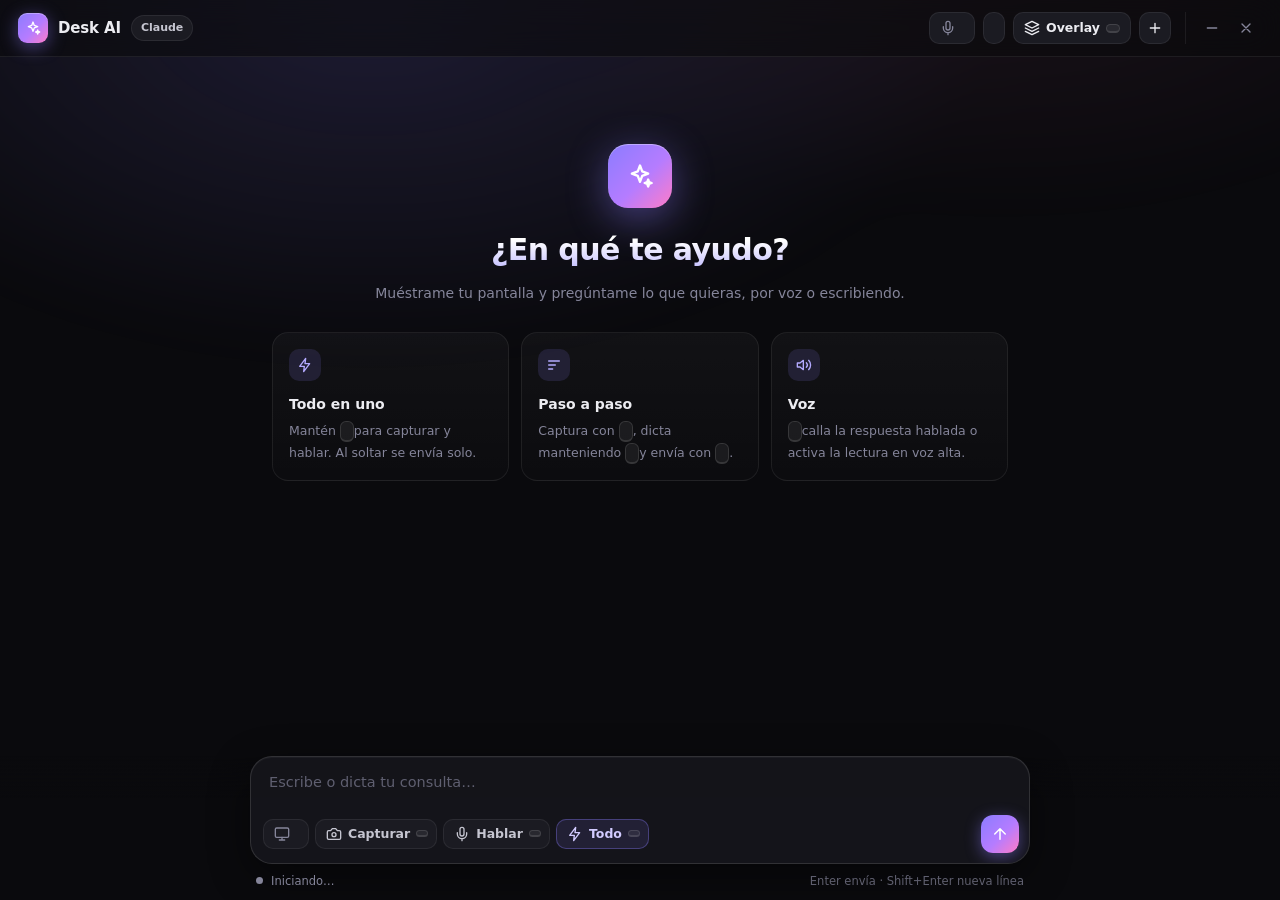
<file: ui/index.html>
<!doctype html>
<html lang="es">
<head>
  <meta charset="utf-8">
  <title>Desk AI</title>
  <link rel="stylesheet" href="vendor/hljs-dark.css">
  <link rel="stylesheet" href="styles.css">
</head>
<body>
  <div class="glow"></div>
  <div class="resizers">
    <div data-edge="n"></div><div data-edge="s"></div><div data-edge="w"></div><div data-edge="e"></div>
    <div data-edge="nw"></div><div data-edge="ne"></div><div data-edge="sw"></div><div data-edge="se"></div>
  </div>

  <header class="topbar">
    <div class="brand">
      <div class="logo" data-icon="sparkles"></div>
      <span class="name">Desk AI</span>
      <span class="pill" id="model-pill">Claude</span>
    </div>
    <div class="top-actions">
      <label class="select-pill" title="Voz de lectura">
        <span data-icon="voice"></span>
        <select id="voice-select"></select>
      </label>
      <button class="chip-btn" id="voice-btn" title="Lectura en voz alta"></button>
      <button class="chip-btn" id="overlay-btn" title="Modo overlay para jugar: tarjeta compacta encima del juego"><span data-icon="layers"></span><span>Overlay</span><kbd data-hk="overlay"></kbd></button>
      <button class="icon-btn" id="reset-btn" title="Nueva conversación" data-icon="plus"></button>
      <div class="win-btns">
        <button class="win-btn" id="min-btn" title="Minimizar" data-icon="minus"></button>
        <button class="win-btn close" id="close-btn" title="Cerrar" data-icon="x"></button>
      </div>
    </div>
  </header>

  <main id="scroller">
    <div id="chat">
      <section id="empty" class="empty">
        <div class="orb"><span data-icon="sparkles"></span></div>
        <h1>¿En qué te ayudo?</h1>
        <p class="sub">Muéstrame tu pantalla y pregúntame lo que quieras, por voz o escribiendo.</p>
        <div class="cards">
          <div class="card">
            <div class="card-icon" data-icon="zap"></div>
            <div class="card-title">Todo en uno</div>
            <div class="card-body">Mantén <kbd data-hk="all"></kbd> para capturar y hablar. Al soltar se envía solo.</div>
          </div>
          <div class="card">
            <div class="card-icon" data-icon="steps"></div>
            <div class="card-title">Paso a paso</div>
            <div class="card-body">Captura con <kbd data-hk="shot"></kbd>, dicta manteniendo <kbd data-hk="mic"></kbd> y envía con <kbd data-hk="send"></kbd>.</div>
          </div>
          <div class="card">
            <div class="card-icon" data-icon="volume"></div>
            <div class="card-title">Voz</div>
            <div class="card-body"><kbd data-hk="voice"></kbd> calla la respuesta hablada o activa la lectura en voz alta.</div>
          </div>
        </div>
      </section>
    </div>
  </main>

  <footer class="dock">
    <div class="composer" id="composer">
      <div class="attachments" id="attachments"></div>

      <div class="rec-strip">
        <span class="rec-dot"></span>
        <span class="rec-text" id="rec-text">Grabando… suelta para terminar</span>
        <div class="wave" id="wave"></div>
        <span class="rec-time" id="rec-time">0:00</span>
      </div>

      <textarea id="prompt" rows="1" placeholder="Escribe o dicta tu consulta…"></textarea>

      <div class="toolbar">
        <div class="tools">
          <label class="select-pill small" title="Pantalla a capturar">
            <span data-icon="monitor"></span>
            <select id="monitor-select"></select>
          </label>
          <button class="tool" id="shot-btn"><span data-icon="camera"></span><span>Capturar</span><kbd data-hk="shot"></kbd></button>
          <button class="tool" id="mic-btn"><span data-icon="mic"></span><span>Hablar</span><kbd data-hk="mic"></kbd></button>
          <button class="tool accent" id="all-btn"><span data-icon="zap"></span><span>Todo</span><kbd data-hk="all"></kbd></button>
        </div>
        <button class="send" id="send-btn" title="Enviar"><span data-icon="arrow"></span></button>
      </div>
    </div>

    <div class="statusbar">
      <span class="status-dot" id="status-dot"></span>
      <span class="status-text" id="status-text">Iniciando…</span>
      <span class="hint">Enter envía · Shift+Enter nueva línea</span>
    </div>
  </footer>

  <div class="lightbox" id="lightbox"><img alt=""></div>

  <script src="vendor/marked.min.js"></script>
  <script src="vendor/highlight.min.js"></script>
  <script src="app.js"></script>
</body>
</html>
</file>
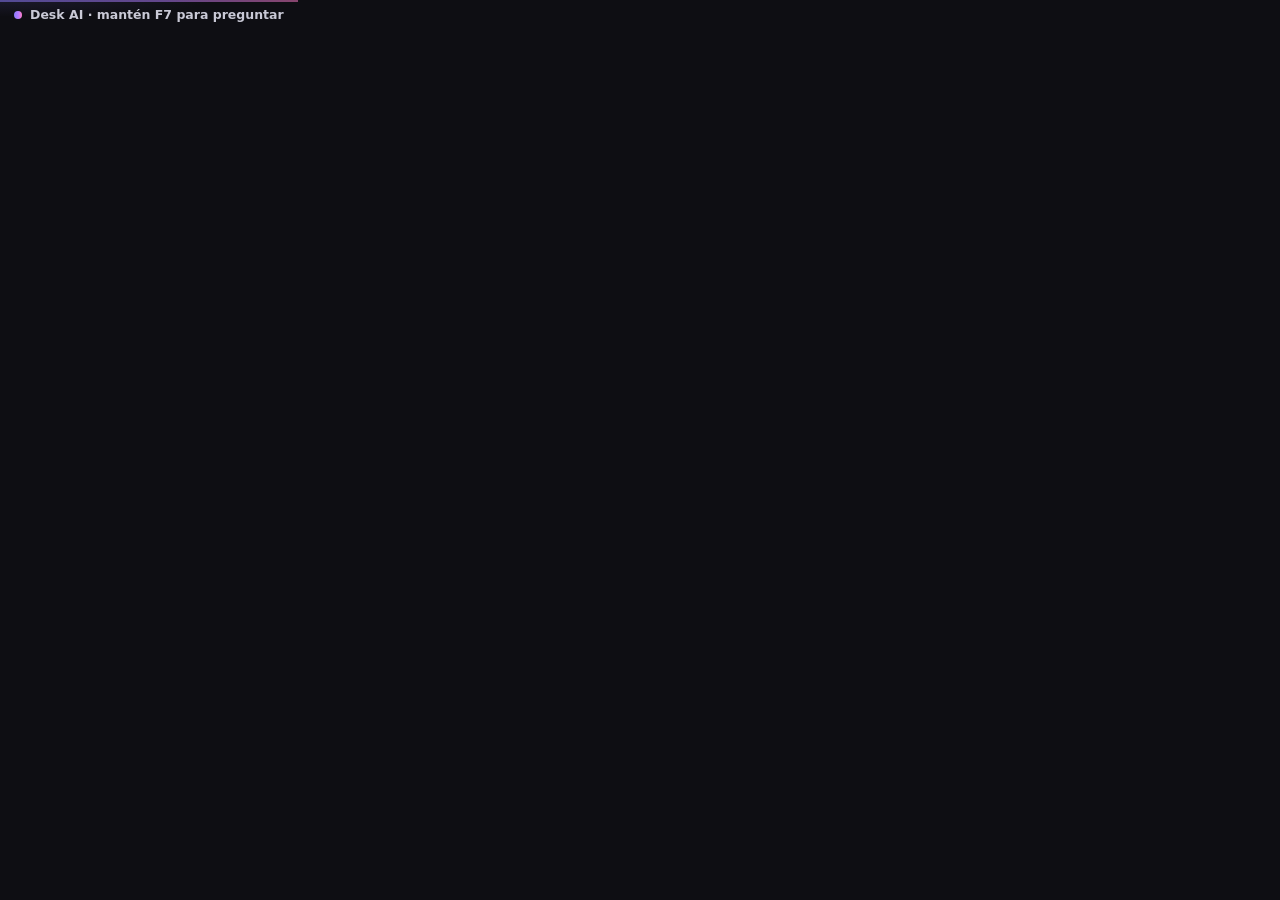
<file: ui/overlay.html>
<!doctype html>
<html lang="es">
<head>
  <meta charset="utf-8">
  <title>Desk AI · Overlay</title>
  <link rel="stylesheet" href="overlay.css">
</head>
<body>
  <div id="card" class="card idle">
    <div class="accent"></div>
    <header>
      <div class="state">
        <span class="ind"><i></i><i></i><i></i></span>
        <span id="state-text">Listo</span>
      </div>
      <div class="side">
        <span id="timer"></span>
        <span id="shots" class="chip"></span>
        <span id="voice" class="chip"></span>
      </div>
    </header>
    <div class="wave" id="wave"></div>
    <div class="q" id="q"></div>
    <div class="a" id="a"></div>
    <footer>
      <span id="status"></span>
      <span class="keys" id="keys"></span>
    </footer>
  </div>

  <script src="vendor/marked.min.js"></script>
  <script src="overlay.js"></script>
</body>
</html>
</file>
<file: ui/vendor/hljs-dark.css>
pre code.hljs{display:block;overflow-x:auto;padding:1em}code.hljs{padding:3px 5px}/*!
  Theme: GitHub Dark
  Description: Dark theme as seen on github.com
  Author: github.com
  Maintainer: @Hirse
  Updated: 2021-05-15

  Outdated base version: https://github.com/primer/github-syntax-dark
  Current colors taken from GitHub's CSS
*/.hljs{color:#c9d1d9;background:#0d1117}.hljs-doctag,.hljs-keyword,.hljs-meta .hljs-keyword,.hljs-template-tag,.hljs-template-variable,.hljs-type,.hljs-variable.language_{color:#ff7b72}.hljs-title,.hljs-title.class_,.hljs-title.class_.inherited__,.hljs-title.function_{color:#d2a8ff}.hljs-attr,.hljs-attribute,.hljs-literal,.hljs-meta,.hljs-number,.hljs-operator,.hljs-selector-attr,.hljs-selector-class,.hljs-selector-id,.hljs-variable{color:#79c0ff}.hljs-meta .hljs-string,.hljs-regexp,.hljs-string{color:#a5d6ff}.hljs-built_in,.hljs-symbol{color:#ffa657}.hljs-code,.hljs-comment,.hljs-formula{color:#8b949e}.hljs-name,.hljs-quote,.hljs-selector-pseudo,.hljs-selector-tag{color:#7ee787}.hljs-subst{color:#c9d1d9}.hljs-section{color:#1f6feb;font-weight:700}.hljs-bullet{color:#f2cc60}.hljs-emphasis{color:#c9d1d9;font-style:italic}.hljs-strong{color:#c9d1d9;font-weight:700}.hljs-addition{color:#aff5b4;background-color:#033a16}.hljs-deletion{color:#ffdcd7;background-color:#67060c}
</file>
<file: ui/styles.css>
:root {
  color-scheme: dark;
  --bg: #0a0a0d;
  --panel: #131318;
  --panel-2: #1b1b22;
  --panel-3: #23232c;
  --border: rgba(255, 255, 255, 0.07);
  --border-2: rgba(255, 255, 255, 0.12);
  --text: #ececf1;
  --text-2: #c5c5d0;
  --muted: #85859a;
  --accent: #8b7cff;
  --accent-2: #d17bff;
  --grad: linear-gradient(135deg, #8b7cff 0%, #b57cff 55%, #ff7cc8 100%);
  --ok: #34d399;
  --warn: #fbbf24;
  --danger: #fb4f6b;
  --radius: 18px;
  --font: "Segoe UI Variable Text", "Segoe UI", system-ui, sans-serif;
  --mono: "Cascadia Code", "Cascadia Mono", "JetBrains Mono", Consolas, monospace;
}

* { box-sizing: border-box; }

html, body {
  margin: 0;
  height: 100%;
  background: var(--bg);
  color: var(--text);
  font: 14px/1.6 var(--font);
  -webkit-font-smoothing: antialiased;
  overflow: hidden;
  user-select: none;
}

body { display: flex; flex-direction: column; }

.glow {
  position: fixed;
  inset: -40% -20% auto -20%;
  height: 80%;
  background:
    radial-gradient(closest-side at 35% 50%, rgba(139, 124, 255, 0.16), transparent),
    radial-gradient(closest-side at 70% 40%, rgba(255, 124, 200, 0.08), transparent);
  pointer-events: none;
  z-index: 0;
  filter: blur(20px);
}

svg { width: 16px; height: 16px; display: block; }

button {
  font: inherit;
  color: inherit;
  border: 0;
  background: none;
  cursor: pointer;
}

kbd {
  font: 600 10.5px/1 var(--mono);
  padding: 3px 6px;
  border-radius: 6px;
  background: rgba(255, 255, 255, 0.06);
  border: 1px solid var(--border-2);
  border-bottom-width: 2px;
  color: var(--text-2);
}

/* ---------- Barra superior ---------- */
.topbar {
  position: relative;
  z-index: 2;
  display: flex;
  align-items: center;
  justify-content: space-between;
  padding: 12px 18px;
  border-bottom: 1px solid var(--border);
  background: rgba(10, 10, 13, 0.6);
  backdrop-filter: blur(16px);
}

.brand { display: flex; align-items: center; gap: 10px; }

.logo {
  width: 30px; height: 30px;
  border-radius: 9px;
  display: grid; place-items: center;
  background: var(--grad);
  box-shadow: 0 4px 18px rgba(139, 124, 255, 0.45), inset 0 1px 0 rgba(255, 255, 255, 0.3);
  color: #fff;
}

.name { font-weight: 650; font-size: 15px; letter-spacing: -0.01em; }

.pill {
  font-size: 11px;
  font-weight: 600;
  color: var(--text-2);
  padding: 3px 9px;
  border-radius: 999px;
  background: var(--panel-2);
  border: 1px solid var(--border);
}

.top-actions { display: flex; align-items: center; gap: 8px; }

.select-pill {
  display: flex; align-items: center; gap: 6px;
  height: 32px;
  padding: 0 10px;
  border-radius: 10px;
  background: var(--panel-2);
  border: 1px solid var(--border);
  color: var(--muted);
  transition: border-color .15s, background .15s;
}
.select-pill:hover { border-color: var(--border-2); background: var(--panel-3); }
.select-pill select {
  appearance: none;
  border: 0;
  outline: 0;
  background: transparent;
  color: var(--text);
  font: 500 12.5px var(--font);
  cursor: pointer;
  max-width: 190px;
  padding-right: 2px;
  field-sizing: content;
}
.select-pill select option { background: var(--panel-2); color: var(--text); }
.select-pill.small { height: 30px; }
.select-pill.small select { max-width: 150px; font-size: 12px; }

.chip-btn, .icon-btn {
  height: 32px;
  display: flex; align-items: center; gap: 6px;
  border-radius: 10px;
  border: 1px solid var(--border);
  background: var(--panel-2);
  transition: background .15s, border-color .15s, color .15s, box-shadow .2s;
}
.chip-btn { padding: 0 10px; font-size: 12.5px; font-weight: 600; }
.icon-btn { width: 32px; justify-content: center; }
.chip-btn:hover, .icon-btn:hover { background: var(--panel-3); border-color: var(--border-2); }
.chip-btn.on {
  color: #fff;
  border-color: rgba(139, 124, 255, 0.55);
  background: rgba(139, 124, 255, 0.18);
  box-shadow: 0 0 0 3px rgba(139, 124, 255, 0.08);
}
.chip-btn.speaking svg { animation: pulse 1s ease-in-out infinite; }

/* ---------- Ventana sin marco ---------- */
.topbar { cursor: default; }
.win-btns { display: flex; gap: 2px; margin-left: 6px; padding-left: 10px; border-left: 1px solid var(--border); }
.win-btn {
  width: 32px; height: 32px;
  display: grid; place-items: center;
  border-radius: 10px;
  color: var(--muted);
  transition: background .15s, color .15s;
}
.win-btn:hover { background: var(--panel-3); color: var(--text); }
.win-btn.close:hover { background: var(--danger); color: #fff; }

.resizers > div { position: fixed; z-index: 100; }
.resizers [data-edge="n"]  { top: 0; left: 8px; right: 8px; height: 5px; cursor: ns-resize; }
.resizers [data-edge="s"]  { bottom: 0; left: 8px; right: 8px; height: 5px; cursor: ns-resize; }
.resizers [data-edge="w"]  { left: 0; top: 8px; bottom: 8px; width: 5px; cursor: ew-resize; }
.resizers [data-edge="e"]  { right: 0; top: 8px; bottom: 8px; width: 5px; cursor: ew-resize; }
.resizers [data-edge="nw"] { top: 0; left: 0; width: 8px; height: 8px; cursor: nwse-resize; }
.resizers [data-edge="se"] { bottom: 0; right: 0; width: 8px; height: 8px; cursor: nwse-resize; }
.resizers [data-edge="ne"] { top: 0; right: 0; width: 8px; height: 8px; cursor: nesw-resize; }
.resizers [data-edge="sw"] { bottom: 0; left: 0; width: 8px; height: 8px; cursor: nesw-resize; }

/* ---------- Conversación ---------- */
main {
  position: relative;
  z-index: 1;
  flex: 1;
  overflow-y: auto;
  scroll-behavior: smooth;
}
main::-webkit-scrollbar { width: 10px; }
main::-webkit-scrollbar-thumb {
  background: rgba(255, 255, 255, 0.08);
  border-radius: 10px;
  border: 3px solid var(--bg);
}
main::-webkit-scrollbar-thumb:hover { background: rgba(255, 255, 255, 0.16); }

#chat {
  max-width: 780px;
  margin: 0 auto;
  padding: 24px 22px 28px;
}

.empty {
  text-align: center;
  padding-top: 7vh;
  animation: rise .5s ease both;
}
.orb {
  width: 64px; height: 64px;
  margin: 0 auto 18px;
  border-radius: 20px;
  display: grid; place-items: center;
  background: var(--grad);
  color: #fff;
  box-shadow: 0 10px 40px rgba(139, 124, 255, 0.45), inset 0 1px 0 rgba(255, 255, 255, 0.35);
  animation: float 4s ease-in-out infinite;
}
.orb svg { width: 28px; height: 28px; }
.empty h1 {
  margin: 0;
  font-size: 30px;
  font-weight: 700;
  letter-spacing: -0.02em;
  background: linear-gradient(180deg, #fff 30%, #b9b3ff);
  -webkit-background-clip: text;
  color: transparent;
}
.empty .sub { color: var(--muted); margin: 8px 0 28px; }

.cards { display: grid; grid-template-columns: repeat(3, 1fr); gap: 12px; text-align: left; }
.card {
  padding: 16px;
  border-radius: 16px;
  background: linear-gradient(180deg, rgba(255, 255, 255, 0.035), rgba(255, 255, 255, 0.01));
  border: 1px solid var(--border);
  transition: transform .2s, border-color .2s;
}
.card:hover { transform: translateY(-2px); border-color: var(--border-2); }
.card-icon {
  width: 32px; height: 32px;
  border-radius: 10px;
  display: grid; place-items: center;
  background: rgba(139, 124, 255, 0.14);
  color: #b4aaff;
  margin-bottom: 12px;
}
.card-title { font-weight: 650; margin-bottom: 4px; }
.card-body { color: var(--muted); font-size: 12.5px; line-height: 1.75; }
@media (max-width: 640px) { .cards { grid-template-columns: 1fr; } }

.msg { margin: 0 0 26px; animation: rise .3s ease both; }

.msg.user { display: flex; flex-direction: column; align-items: flex-end; }
.bubble {
  max-width: 82%;
  padding: 10px 15px;
  border-radius: 18px 18px 5px 18px;
  background: var(--panel-3);
  border: 1px solid var(--border);
  white-space: pre-wrap;
  word-wrap: break-word;
  user-select: text;
}
.bubble.muted { color: var(--muted); font-style: italic; }
.thumbs { display: flex; gap: 6px; margin-bottom: 6px; flex-wrap: wrap; justify-content: flex-end; }
.thumbs img {
  height: 76px;
  border-radius: 12px;
  border: 1px solid var(--border-2);
  cursor: zoom-in;
  transition: transform .15s;
}
.thumbs img:hover { transform: scale(1.03); }

.msg.ai { display: grid; grid-template-columns: 30px 1fr; gap: 12px; }
.avatar {
  width: 30px; height: 30px;
  border-radius: 10px;
  display: grid; place-items: center;
  background: var(--grad);
  color: #fff;
  box-shadow: 0 4px 14px rgba(139, 124, 255, 0.35);
}
.avatar svg { width: 15px; height: 15px; }
.ai-name { font-weight: 650; font-size: 13px; margin: 4px 0 2px; color: var(--text-2); }
.ai-body { min-width: 0; }
.meta {
  display: flex; align-items: center; gap: 10px;
  margin-top: 6px;
  color: var(--muted);
  font-size: 11.5px;
  opacity: 0;
  transition: opacity .2s;
}
.msg.ai:hover .meta, .meta.show { opacity: 1; }
.meta button {
  display: flex; align-items: center; gap: 4px;
  padding: 3px 6px;
  border-radius: 6px;
  color: var(--muted);
  font-size: 11.5px;
}
.meta button:hover { background: var(--panel-2); color: var(--text); }
.meta svg { width: 13px; height: 13px; }
.error-box {
  margin-top: 8px;
  padding: 10px 14px;
  border-radius: 12px;
  background: rgba(251, 79, 107, 0.1);
  border: 1px solid rgba(251, 79, 107, 0.3);
  color: #ff9aac;
  font-size: 13px;
  user-select: text;
}

.thinking { display: flex; align-items: center; gap: 10px; padding: 6px 0; }
.dots { display: flex; gap: 4px; }
.dots i {
  width: 7px; height: 7px;
  border-radius: 50%;
  background: var(--accent);
  animation: bounce 1.2s infinite ease-in-out;
}
.dots i:nth-child(2) { animation-delay: .15s; background: #b57cff; }
.dots i:nth-child(3) { animation-delay: .3s; background: #ff7cc8; }
.shimmer {
  font-size: 13px;
  background: linear-gradient(90deg, var(--muted) 0%, #fff 50%, var(--muted) 100%);
  background-size: 200% 100%;
  -webkit-background-clip: text;
  color: transparent;
  animation: shimmer 1.8s linear infinite;
}

/* ---------- Markdown ---------- */
.md { user-select: text; color: var(--text); word-wrap: break-word; }
.md > :first-child { margin-top: 0; }
.md > :last-child { margin-bottom: 0; }
.md p { margin: 0 0 12px; }
.md h1, .md h2, .md h3, .md h4 { margin: 20px 0 8px; line-height: 1.3; letter-spacing: -0.01em; }
.md h1 { font-size: 20px; }
.md h2 { font-size: 17px; }
.md h3 { font-size: 15px; }
.md h4 { font-size: 14px; color: var(--text-2); }
.md strong { color: #fff; font-weight: 650; }
.md a { color: #b4aaff; text-decoration: none; border-bottom: 1px solid rgba(180, 170, 255, 0.35); }
.md a:hover { color: #d4ceff; border-bottom-color: #d4ceff; }
.md ul, .md ol { margin: 0 0 12px; padding-left: 22px; }
.md li { margin: 4px 0; }
.md li::marker { color: var(--accent); }
.md blockquote {
  margin: 0 0 12px;
  padding: 4px 14px;
  border-left: 3px solid var(--accent);
  background: rgba(139, 124, 255, 0.06);
  border-radius: 0 10px 10px 0;
  color: var(--text-2);
}
.md hr { border: 0; height: 1px; background: var(--border-2); margin: 18px 0; }
.md :not(pre) > code {
  font: 12.5px var(--mono);
  padding: 2px 6px;
  border-radius: 6px;
  background: rgba(255, 124, 200, 0.1);
  color: #ffb3dc;
  border: 1px solid rgba(255, 124, 200, 0.15);
}
.md table {
  display: block;
  overflow-x: auto;
  border-collapse: separate;
  border-spacing: 0;
  margin: 0 0 14px;
  border: 1px solid var(--border-2);
  border-radius: 12px;
  font-size: 13px;
  max-width: 100%;
  width: max-content;
}
.md th, .md td { padding: 8px 14px; text-align: left; border-bottom: 1px solid var(--border); }
.md th { background: var(--panel-2); font-weight: 650; color: #fff; }
.md tr:last-child td { border-bottom: 0; }
.md tr:nth-child(even) td { background: rgba(255, 255, 255, 0.015); }

.code {
  margin: 0 0 14px;
  border-radius: 12px;
  overflow: hidden;
  border: 1px solid var(--border-2);
  background: #0d0d12;
}
.code-head {
  display: flex; align-items: center; justify-content: space-between;
  padding: 6px 8px 6px 14px;
  background: var(--panel-2);
  border-bottom: 1px solid var(--border);
  font: 600 11px var(--mono);
  color: var(--muted);
  text-transform: lowercase;
}
.code-head button {
  display: flex; align-items: center; gap: 5px;
  padding: 4px 8px;
  border-radius: 6px;
  font: 600 11px var(--font);
  color: var(--muted);
}
.code-head button:hover { background: var(--panel-3); color: var(--text); }
.code-head svg { width: 13px; height: 13px; }
.code pre { margin: 0; padding: 14px 16px; overflow-x: auto; }
.code code, .code code.hljs {
  font: 12.5px/1.6 var(--mono);
  background: transparent;
  padding: 0;
}

.caret {
  display: inline-block;
  width: 8px; height: 16px;
  margin-left: 2px;
  vertical-align: -3px;
  border-radius: 2px;
  background: var(--grad);
  animation: blink 1s steps(1) infinite;
}

/* ---------- Compositor ---------- */
.dock {
  position: relative;
  z-index: 2;
  padding: 0 22px 10px;
  background: linear-gradient(180deg, transparent, var(--bg) 30%);
}

.composer {
  max-width: 780px;
  margin: 0 auto;
  border-radius: 22px;
  background: rgba(22, 22, 28, 0.92);
  border: 1px solid var(--border-2);
  box-shadow: 0 12px 40px rgba(0, 0, 0, 0.45), inset 0 1px 0 rgba(255, 255, 255, 0.04);
  transition: border-color .2s, box-shadow .2s;
  overflow: hidden;
}
.composer:focus-within {
  border-color: rgba(139, 124, 255, 0.5);
  box-shadow: 0 12px 40px rgba(0, 0, 0, 0.45), 0 0 0 4px rgba(139, 124, 255, 0.1);
}
.composer.rec {
  border-color: rgba(251, 79, 107, 0.6);
  box-shadow: 0 12px 40px rgba(0, 0, 0, 0.45), 0 0 0 4px rgba(251, 79, 107, 0.12), 0 0 40px rgba(251, 79, 107, 0.15);
}

.attachments { display: none; gap: 8px; padding: 12px 14px 0; flex-wrap: wrap; }
.attachments.has { display: flex; }
.att {
  position: relative;
  height: 54px;
  border-radius: 10px;
  overflow: hidden;
  border: 1px solid var(--border-2);
  animation: pop .25s ease both;
}
.att img { height: 100%; display: block; cursor: zoom-in; }
.att .x {
  position: absolute; top: 4px; right: 4px;
  width: 20px; height: 20px;
  border-radius: 50%;
  display: grid; place-items: center;
  background: rgba(0, 0, 0, 0.7);
  color: #fff;
  opacity: 0;
  transition: opacity .15s;
}
.att:hover .x { opacity: 1; }
.att .x svg { width: 12px; height: 12px; }
.att .size {
  position: absolute; left: 0; right: 0; bottom: 0;
  padding: 1px 6px;
  font-size: 10px;
  background: linear-gradient(transparent, rgba(0, 0, 0, 0.75));
  color: #ddd;
}

.rec-strip {
  display: none;
  align-items: center;
  gap: 12px;
  margin: 12px 14px 0;
  padding: 10px 14px;
  border-radius: 14px;
  background: rgba(251, 79, 107, 0.09);
  border: 1px solid rgba(251, 79, 107, 0.22);
}
.composer.rec .rec-strip { display: flex; }
.rec-dot {
  width: 10px; height: 10px;
  border-radius: 50%;
  background: var(--danger);
  box-shadow: 0 0 0 0 rgba(251, 79, 107, 0.6);
  animation: ping 1.2s infinite;
}
.rec-text { font-size: 12.5px; font-weight: 600; color: #ffb1bf; white-space: nowrap; }
.wave { flex: 1; height: 28px; display: flex; align-items: center; gap: 3px; overflow: hidden; justify-content: flex-end; }
.wave i {
  flex: 0 0 3px;
  height: 3px;
  border-radius: 3px;
  background: linear-gradient(180deg, #ff8fa3, var(--danger));
  transition: height .08s linear;
}
.rec-time { font: 600 12px var(--mono); color: #ffb1bf; }

/* Transcribiendo: la franja de grabación sigue visible, en morado y con spinner */
.composer.proc {
  border-color: rgba(139, 124, 255, 0.55);
  box-shadow: 0 12px 40px rgba(0, 0, 0, 0.45), 0 0 0 4px rgba(139, 124, 255, 0.12), 0 0 40px rgba(139, 124, 255, 0.15);
}
.composer.proc .rec-strip {
  display: flex;
  background: rgba(139, 124, 255, 0.1);
  border-color: rgba(139, 124, 255, 0.28);
}
.composer.proc .rec-dot {
  width: 14px; height: 14px;
  background: none;
  border: 2px solid rgba(139, 124, 255, 0.25);
  border-top-color: var(--accent);
  box-shadow: none;
  animation: spin .7s linear infinite;
}
.composer.proc .rec-text, .composer.proc .rec-time { color: #c4bbff; }
.composer.proc .wave i { background: var(--grad); animation: pulse 1s ease-in-out infinite; }
.composer.proc .wave i:nth-child(3n) { animation-delay: .15s; }
.composer.proc .wave i:nth-child(3n+1) { animation-delay: .3s; }

#prompt {
  display: block;
  width: 100%;
  min-height: 52px;
  max-height: 220px;
  resize: none;
  border: 0;
  outline: 0;
  background: transparent;
  color: var(--text);
  font: 14.5px/1.55 var(--font);
  padding: 14px 18px 6px;
  user-select: text;
}
#prompt::placeholder { color: #5f5f70; }

.toolbar {
  display: flex;
  align-items: center;
  justify-content: space-between;
  gap: 8px;
  padding: 6px 10px 10px 12px;
}
.tools { display: flex; align-items: center; gap: 6px; flex-wrap: wrap; }
.tool {
  height: 30px;
  display: flex; align-items: center; gap: 6px;
  padding: 0 8px 0 10px;
  border-radius: 10px;
  font-size: 12.5px;
  font-weight: 600;
  color: var(--text-2);
  border: 1px solid var(--border);
  background: var(--panel-2);
  transition: background .15s, border-color .15s, color .15s, transform .1s;
}
.tool:hover { background: var(--panel-3); border-color: var(--border-2); color: #fff; }
.tool:active { transform: scale(0.97); }
.tool kbd { padding: 2px 5px; font-size: 10px; }
.tool.accent { color: #d2cbff; border-color: rgba(139, 124, 255, 0.35); background: rgba(139, 124, 255, 0.12); }
.tool.accent:hover { background: rgba(139, 124, 255, 0.2); }
.tool.live {
  color: #fff;
  background: var(--danger);
  border-color: var(--danger);
  box-shadow: 0 0 20px rgba(251, 79, 107, 0.45);
}
.tool.live kbd { background: rgba(0, 0, 0, 0.2); border-color: rgba(255, 255, 255, 0.3); color: #fff; }

.send {
  flex: 0 0 auto;
  width: 38px; height: 38px;
  border-radius: 12px;
  display: grid; place-items: center;
  background: var(--grad);
  color: #fff;
  box-shadow: 0 4px 16px rgba(139, 124, 255, 0.45);
  transition: transform .15s, box-shadow .2s, opacity .2s;
}
.send:hover { transform: translateY(-1px); box-shadow: 0 6px 22px rgba(139, 124, 255, 0.6); }
.send:active { transform: scale(0.95); }
.send svg { width: 18px; height: 18px; }
.send.busy { background: var(--panel-3); box-shadow: none; cursor: default; }
.send.busy svg { display: none; }
.send.busy::after {
  content: "";
  width: 16px; height: 16px;
  border-radius: 50%;
  border: 2px solid rgba(255, 255, 255, 0.15);
  border-top-color: var(--accent);
  animation: spin .8s linear infinite;
}

.statusbar {
  max-width: 780px;
  margin: 8px auto 0;
  display: flex;
  align-items: center;
  gap: 8px;
  padding: 0 6px;
  font-size: 11.5px;
  color: var(--muted);
}
.status-dot {
  width: 7px; height: 7px;
  border-radius: 50%;
  background: var(--muted);
  flex: 0 0 auto;
  transition: background .2s, box-shadow .2s;
}
.status-dot.ok { background: var(--ok); box-shadow: 0 0 8px var(--ok); }
.status-dot.busy { background: var(--accent); box-shadow: 0 0 8px var(--accent); animation: pulse 1s infinite; }
.status-dot.rec { background: var(--danger); box-shadow: 0 0 8px var(--danger); animation: pulse .8s infinite; }
.status-dot.warn { background: var(--warn); box-shadow: 0 0 8px var(--warn); }
.status-dot.err { background: var(--danger); box-shadow: 0 0 8px var(--danger); }
.status-text { flex: 1; white-space: nowrap; overflow: hidden; text-overflow: ellipsis; }
.hint { opacity: .7; white-space: nowrap; }

/* ---------- Visor de imagen ---------- */
.lightbox {
  position: fixed; inset: 0;
  z-index: 10;
  display: grid; place-items: center;
  padding: 30px;
  background: rgba(5, 5, 8, 0.85);
  backdrop-filter: blur(8px);
  opacity: 0;
  pointer-events: none;
  transition: opacity .2s;
  cursor: zoom-out;
}
.lightbox.open { opacity: 1; pointer-events: auto; }
.lightbox img {
  max-width: 100%;
  max-height: 100%;
  border-radius: 12px;
  box-shadow: 0 20px 80px rgba(0, 0, 0, 0.6);
  transform: scale(.96);
  transition: transform .2s;
}
.lightbox.open img { transform: scale(1); }

/* ---------- Animaciones ---------- */
@keyframes rise { from { opacity: 0; transform: translateY(8px); } to { opacity: 1; transform: none; } }
@keyframes pop { from { opacity: 0; transform: scale(.85); } to { opacity: 1; transform: none; } }
@keyframes float { 50% { transform: translateY(-6px); } }
@keyframes bounce { 0%, 80%, 100% { transform: scale(.6); opacity: .5; } 40% { transform: scale(1); opacity: 1; } }
@keyframes shimmer { from { background-position: 200% 0; } to { background-position: -200% 0; } }
@keyframes blink { 50% { opacity: 0; } }
@keyframes pulse { 50% { opacity: .45; } }
@keyframes spin { to { transform: rotate(360deg); } }
@keyframes ping { 0% { box-shadow: 0 0 0 0 rgba(251, 79, 107, 0.6); } 100% { box-shadow: 0 0 0 10px rgba(251, 79, 107, 0); } }
</file>
<file: ui/overlay.css>
/* Overlay para jugar: tarjeta compacta, siempre encima y sin capturar el mouse.
   La ventana toma el tamaño de #card (overlay.js lo informa a Python), así que el fondo es la tarjeta misma. */
:root {
  color-scheme: dark;
  --bg: #0e0e13;
  --text: #f1f1f6;
  --text-2: #c9c9d6;
  --muted: #8a8aa0;
  --accent: #8b7cff;
  --grad: linear-gradient(90deg, #8b7cff 0%, #b57cff 55%, #ff7cc8 100%);
  --ok: #34d399;
  --warn: #fbbf24;
  --danger: #fb4f6b;
  --font: "Segoe UI Variable Text", "Segoe UI", system-ui, sans-serif;
  --mono: "Cascadia Code", "Cascadia Mono", Consolas, monospace;
  --tone: var(--muted);
}

* { box-sizing: border-box; }

html, body {
  margin: 0;
  background: var(--bg);
  color: var(--text);
  font: 14px/1.5 var(--font);
  -webkit-font-smoothing: antialiased;
  overflow: hidden;
  user-select: none;
  cursor: move;
}

.card {
  position: absolute;
  top: 0; left: 0;
  width: 400px;
  padding: 12px 16px 11px;
  background:
    radial-gradient(120% 90% at 0% 0%, rgba(139, 124, 255, 0.10), transparent 60%),
    var(--bg);
}
.accent { position: absolute; inset: 0 0 auto 0; height: 2px; background: var(--grad); opacity: .85; }

/* ---------- Cabecera: estado ---------- */
header { display: flex; align-items: center; justify-content: space-between; gap: 12px; }
.state {
  display: flex; align-items: center; gap: 8px;
  font: 700 11.5px/1 var(--font);
  letter-spacing: .08em;
  text-transform: uppercase;
  color: var(--tone);
  white-space: nowrap;
}
.side { display: flex; align-items: center; gap: 6px; }
#timer { font: 600 11.5px var(--mono); color: var(--tone); }
.chip {
  display: none;
  font: 600 10.5px/1 var(--font);
  color: var(--text-2);
  padding: 4px 7px;
  border-radius: 999px;
  background: rgba(255, 255, 255, 0.06);
  border: 1px solid rgba(255, 255, 255, 0.08);
}
.chip.on { display: inline-block; }

/* Indicador: tres puntos que cambian de forma según el estado */
.ind { display: flex; align-items: center; gap: 3px; height: 12px; }
.ind i { width: 5px; height: 5px; border-radius: 50%; background: var(--tone); }
.ind i:nth-child(n+2) { display: none; }

/* ---------- Cuerpo ---------- */
.wave { display: none; height: 30px; margin-top: 10px; align-items: center; gap: 3px; overflow: hidden; justify-content: flex-end; }
.wave i { flex: 0 0 3px; height: 3px; border-radius: 3px; background: var(--tone); transition: height .08s linear; }

.q {
  display: none;
  margin-top: 9px;
  font-size: 12.5px;
  color: var(--muted);
  white-space: nowrap;
  overflow: hidden;
  text-overflow: ellipsis;
}
.q::before { content: "“"; } .q::after { content: "”"; }

.a {
  display: none;
  margin-top: 6px;
  max-height: 210px;
  overflow: hidden;
  font-size: 15.5px;
  line-height: 1.5;
  font-weight: 500;
  color: var(--text);
}
.a p { margin: 0 0 6px; } .a p:last-child { margin-bottom: 0; }
.a ul, .a ol { margin: 0 0 6px; padding-left: 20px; }
.a code { font: 13px var(--mono); background: rgba(255, 255, 255, 0.07); padding: 1px 5px; border-radius: 5px; }
.a strong { color: #fff; }
.a .caret { display: inline-block; width: 7px; height: 15px; margin-left: 2px; vertical-align: -2px; background: var(--accent); border-radius: 2px; animation: blink 1s steps(1) infinite; }
.a.error { color: #ffb1bf; font-size: 13.5px; }

footer {
  display: flex; align-items: center; justify-content: space-between; gap: 10px;
  margin-top: 10px;
  padding-top: 8px;
  border-top: 1px solid rgba(255, 255, 255, 0.06);
  font-size: 11px;
  color: var(--muted);
}
#status { white-space: nowrap; overflow: hidden; text-overflow: ellipsis; }
#status.warn { color: var(--warn); } #status.err { color: var(--danger); } #status.ok { color: var(--ok); }
.keys { white-space: nowrap; flex: none; }
kbd {
  font: 600 10px/1 var(--mono);
  padding: 2px 5px;
  margin: 0 2px;
  border-radius: 5px;
  background: rgba(255, 255, 255, 0.07);
  border: 1px solid rgba(255, 255, 255, 0.12);
  color: var(--text-2);
}

/* ---------- Estados ---------- */
.card.rec   { --tone: var(--danger); }
.card.proc  { --tone: #b3a8ff; }
.card.think { --tone: #b3a8ff; }
.card.stream, .card.speak { --tone: var(--accent); }
.card.done  { --tone: var(--ok); }
.card.err   { --tone: var(--danger); }

.card.rec .wave, .card.proc .wave { display: flex; }
.card.proc .wave i { background: var(--grad); animation: pulse 1s ease-in-out infinite; }
.card.proc .wave i:nth-child(3n) { animation-delay: .15s; }
.card.proc .wave i:nth-child(3n+1) { animation-delay: .3s; }
.card.has-q .q { display: block; }
.card.has-a .a { display: block; }
.card.rec .q, .card.rec .a, .card.proc .q, .card.proc .a { display: none; }

.card.rec .ind i:first-child { width: 9px; height: 9px; animation: ping 1.2s infinite; }
.card.proc .ind i:first-child {
  width: 12px; height: 12px;
  background: none;
  border: 2px solid rgba(139, 124, 255, 0.25);
  border-top-color: var(--accent);
  animation: spin .7s linear infinite;
}
.card.think .ind i { display: block; animation: bounce 1.2s infinite ease-in-out; }
.card.think .ind i:nth-child(2) { animation-delay: .15s; }
.card.think .ind i:nth-child(3) { animation-delay: .3s; }
.card.speak .ind i { display: block; width: 3px; height: 12px; border-radius: 2px; animation: eq .9s ease-in-out infinite; }
.card.speak .ind i:nth-child(2) { animation-delay: .2s; }
.card.speak .ind i:nth-child(3) { animation-delay: .4s; }

/* Inactivo: se reduce a una pastilla con el atajo para preguntar */
.card.idle { width: max-content; padding: 9px 14px; }
.card.idle .wave, .card.idle .q, .card.idle .a, .card.idle footer, .card.idle .side { display: none; }
.card.idle .accent { opacity: .5; }
.card.idle .state { text-transform: none; letter-spacing: 0; font: 600 12.5px/1 var(--font); color: var(--text-2); }
.card.idle .ind i { background: var(--grad); width: 8px; height: 8px; }

@keyframes blink { 50% { opacity: 0; } }
@keyframes pulse { 50% { opacity: .4; } }
@keyframes spin { to { transform: rotate(360deg); } }
@keyframes bounce { 0%, 80%, 100% { transform: scale(.6); opacity: .5; } 40% { transform: scale(1); opacity: 1; } }
@keyframes eq { 0%, 100% { transform: scaleY(.35); } 50% { transform: scaleY(1); } }
@keyframes ping { 0% { box-shadow: 0 0 0 0 rgba(251, 79, 107, 0.6); } 100% { box-shadow: 0 0 0 7px rgba(251, 79, 107, 0); } }
</file>
